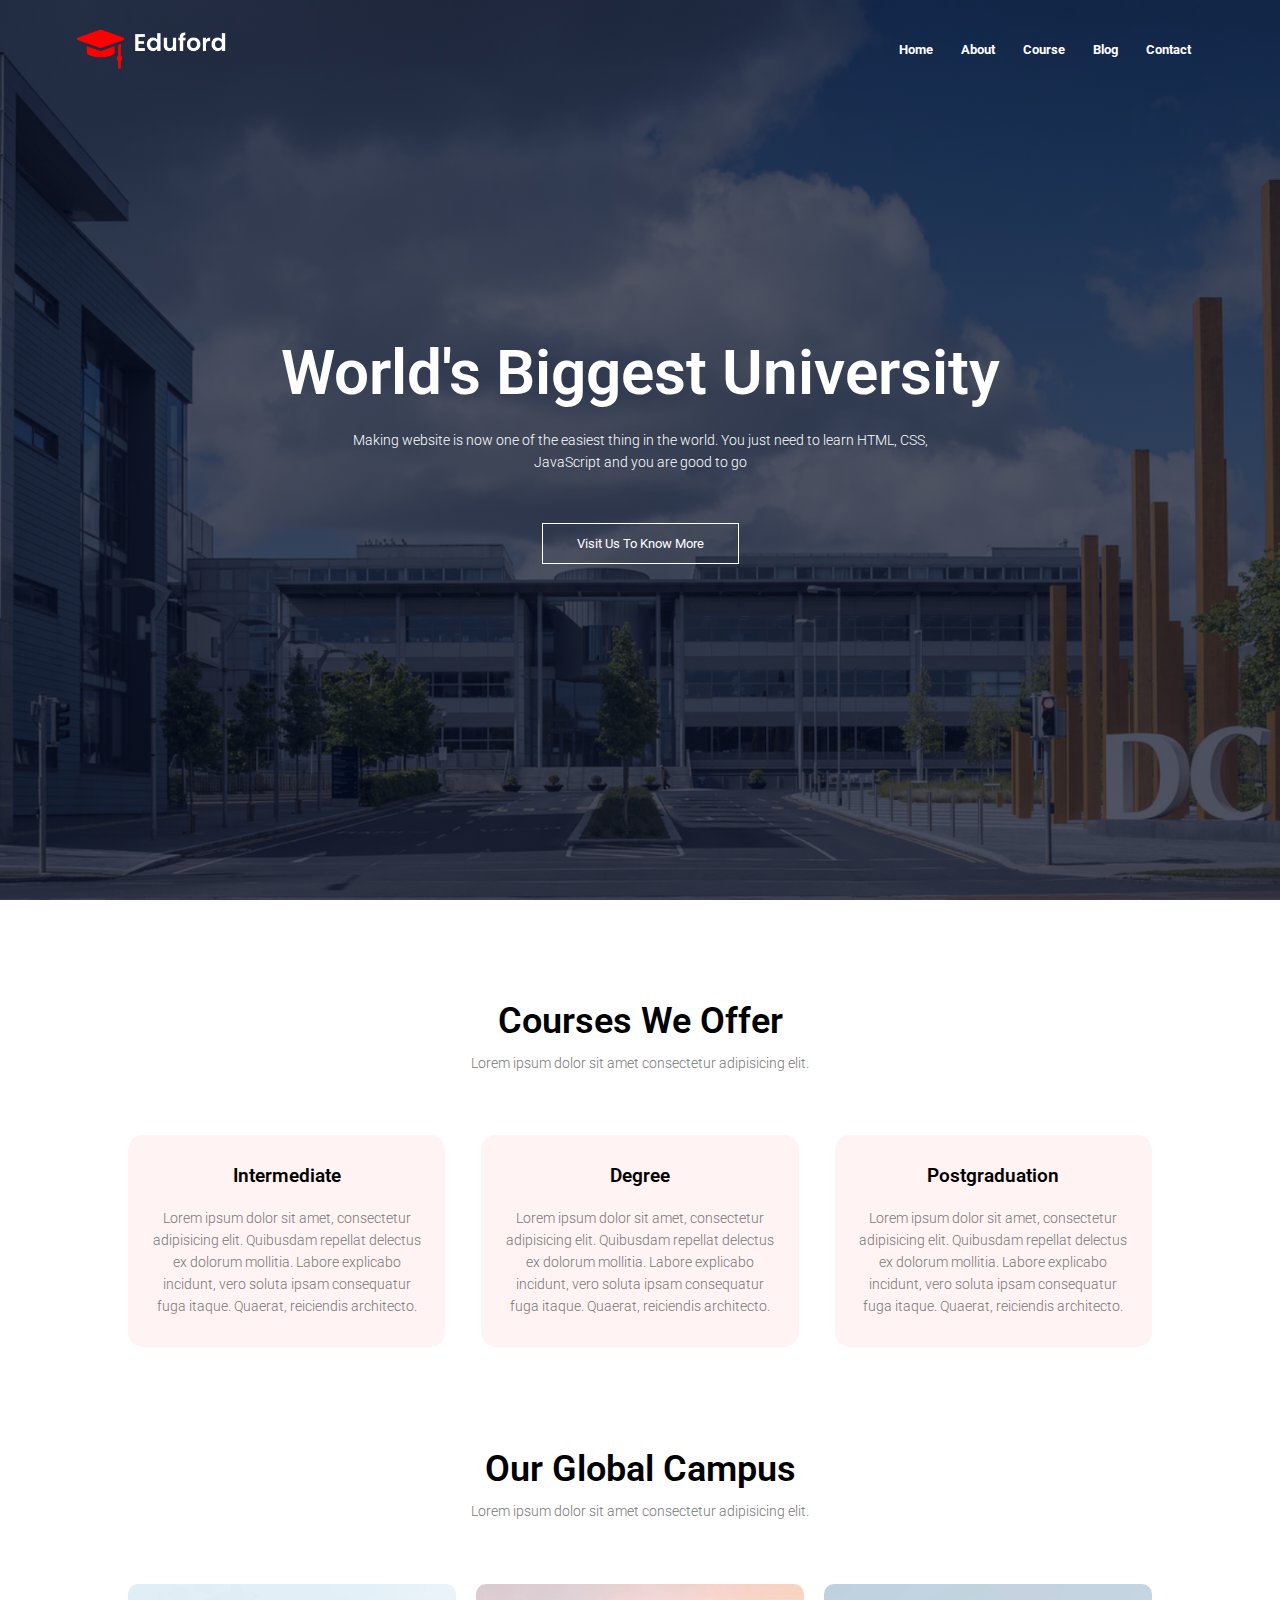
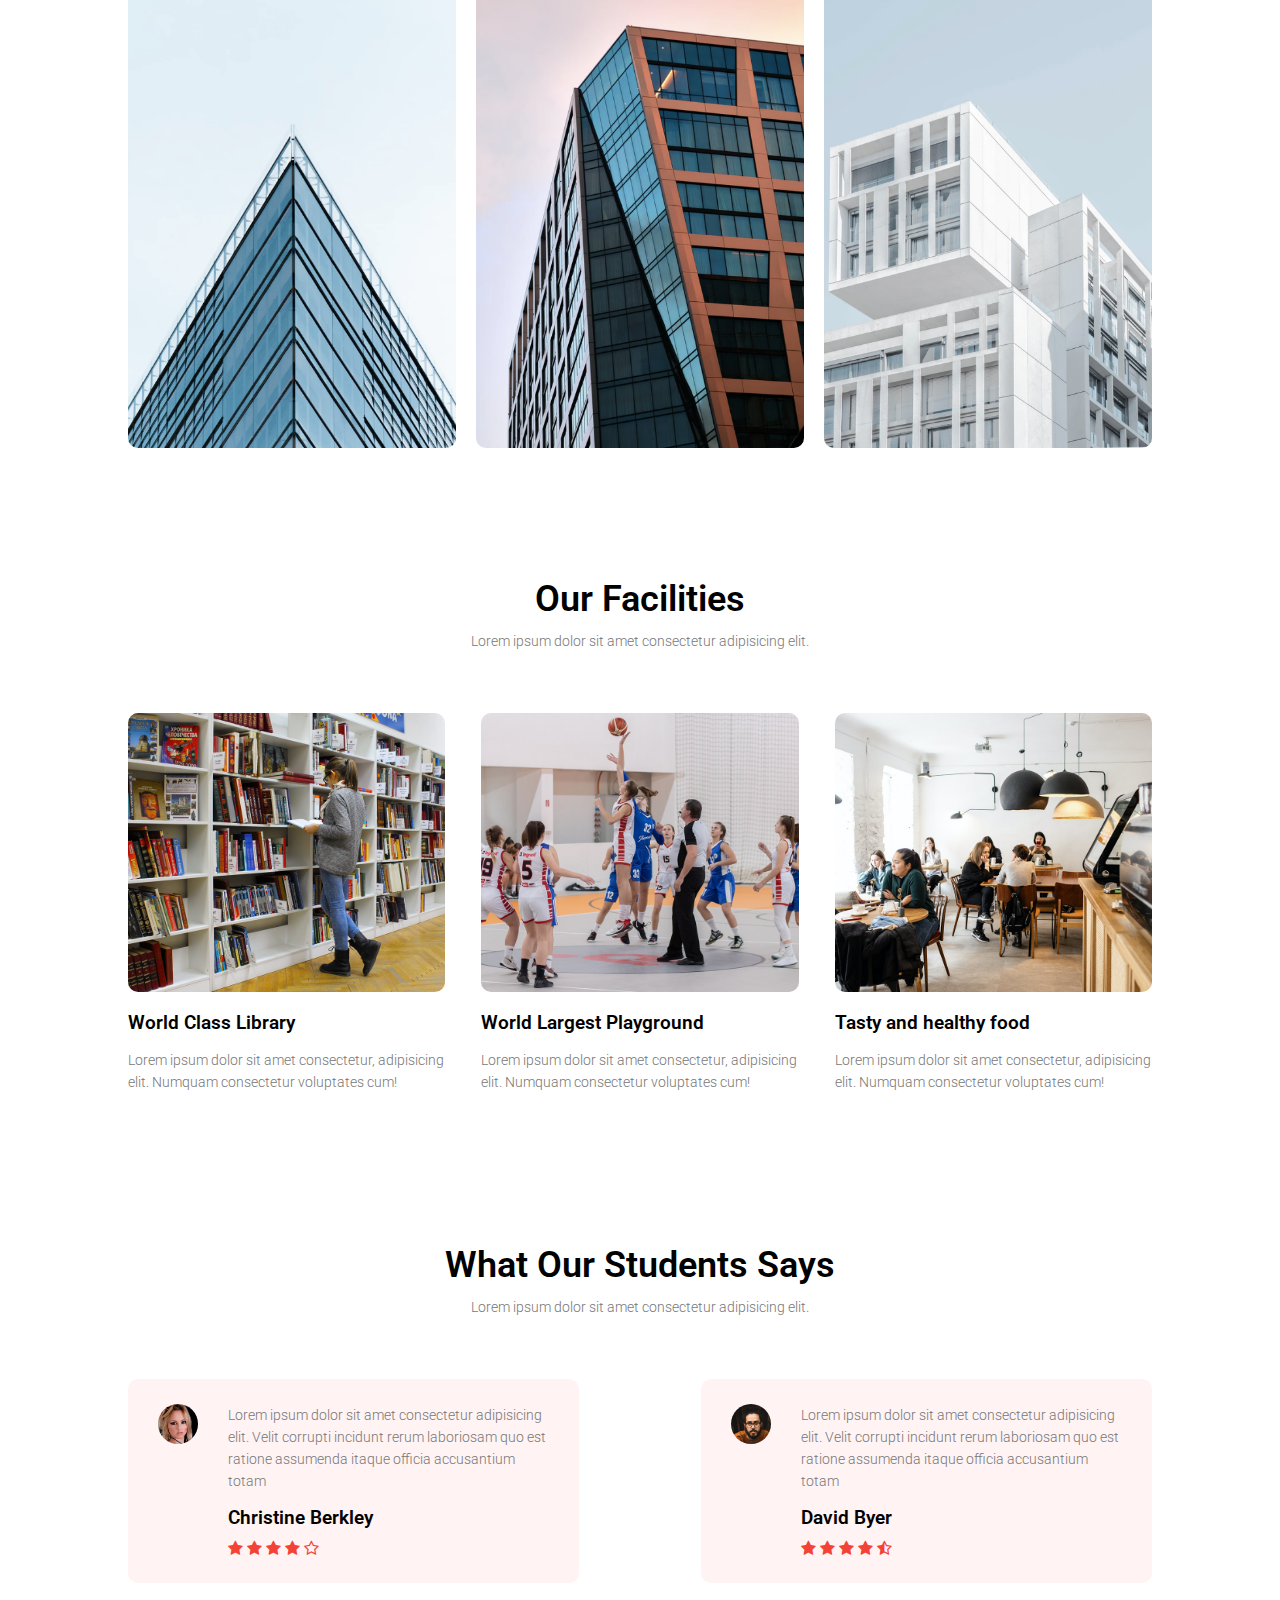
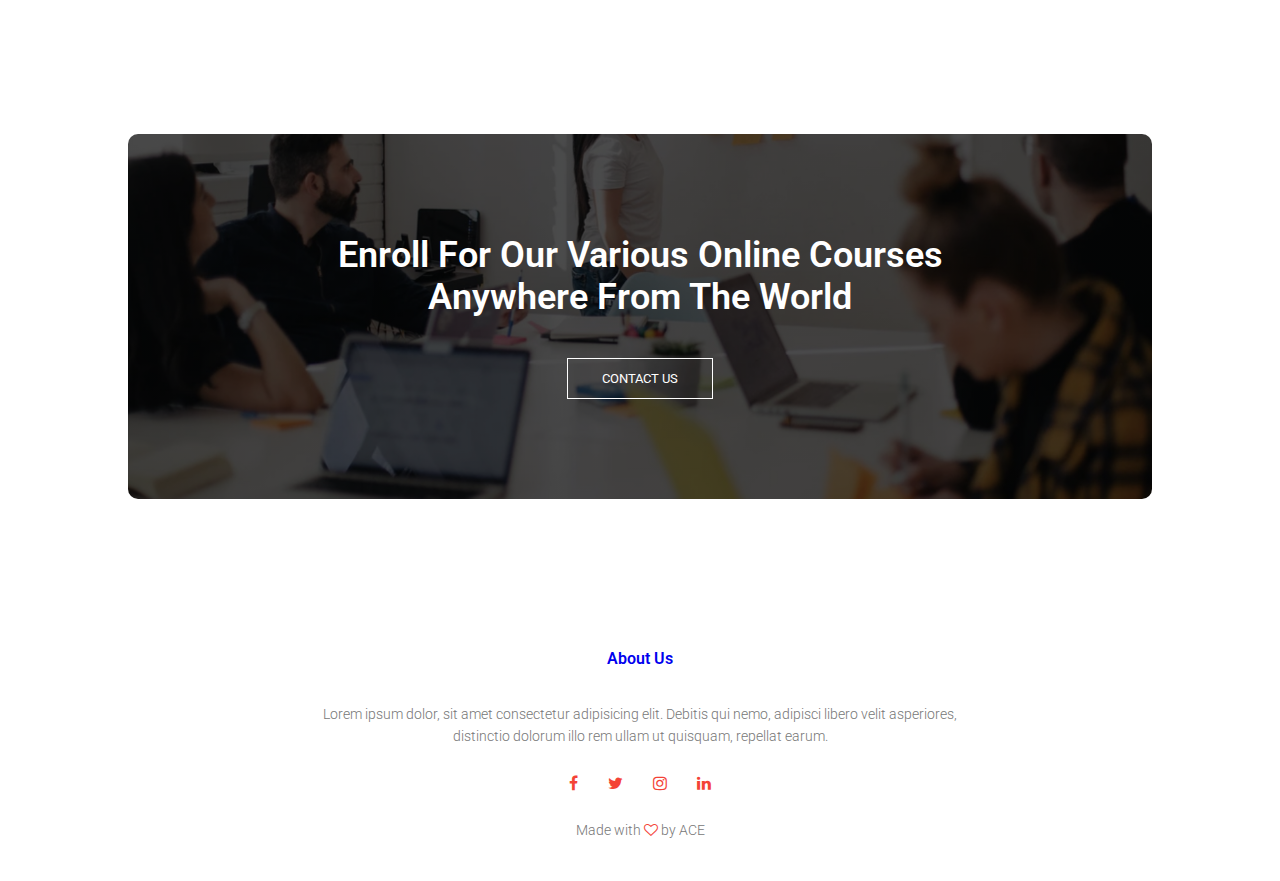
<file: index.html>
<!DOCTYPE html>
<html lang="en">
<head>
    <meta charset="UTF-8">
    <meta http-equiv="X-UA-Compatible" content="IE=edge">
    <meta name="viewport" content="width=device-width, initial-scale=1.0">
    <title>University Website Design by ACE</title>
    <link rel="stylesheet" href="general.css">
    <link rel="stylesheet" href="homepage.css">
    <link rel="stylesheet" href="media.css">
    <link rel="preconnect" href="https://fonts.googleapis.com">
    <link rel="preconnect" href="https://fonts.gstatic.com" crossorigin>
    <link href="https://fonts.googleapis.com/css2?family=Roboto:wght@100;300;400;700;900&display=swap" rel="stylesheet">
    <link rel="stylesheet" href="https://stackpath.bootstrapcdn.com/font-awesome/4.7.0/css/font-awesome.min.css">
    <link rel="stylesheet" href="https://cdnjs.cloudflare.com/ajax/libs/font-awesome/4.7.0/css/font-awesome.min.css">
</head>
<body>
    <section class="header">
        <nav>
            <a href="index.html"><img src="images/logo.png"></a>
            <div class="nav-links" id="navLinks">
                <div class="logo-container">
                    <i class="fa fa-times" onclick="hideMenu()"></i>
                    <img class="menu-logo" src="images/logo.png">
                </div>
                <ul>
                    <li id="icon-menu"><a href="index.html"><span><i class="fa fa-home"></i></span>Home</a></li>
                    <li id="icon-menu"><a href="about.html"><span><i class="fa fa-info"></i></span>About</a></li>
                    <li id="icon-menu"><a href="course.html"><span><i class="fa fa-bookmark"></i></span>Course</a></li>
                    <li id="icon-menu"><a href="blog.html"><span><i class="fa fa-comments"></i></span>Blog</a></li>
                    <li id="icon-menu"><a href="contact.html"><span><i class="fa fa-address-book"></i></span>Contact</a></li>
                </ul>
            </div>
            <i class="fa fa-bars" onclick="showMenu()"></i>
        </nav>

        <div class="text-box">
            <h1>World's Biggest University</h1>
            <p>Making website is now one of the easiest thing in the world. You just need to learn HTML, CSS,<br> JavaScript and you are good to go</p>
            <a href="contact.html" class="hero-btn">Visit Us To Know More</a>
        </div>
    </section>

    <!--------- Course ---------->

    <section class="course">
        <h1>Courses We Offer</h1>
        <p>Lorem ipsum dolor sit amet consectetur adipisicing elit.</p>

        <div class="row">
            <div class="course-col">
                <h3>Intermediate</h3>
                <p>Lorem ipsum dolor sit amet, consectetur adipisicing elit. Quibusdam repellat delectus ex dolorum mollitia. Labore explicabo incidunt, vero soluta ipsam consequatur fuga itaque. Quaerat, reiciendis architecto.</p>
            </div>
            <div class="course-col">
                <h3>Degree</h3>
                <p>Lorem ipsum dolor sit amet, consectetur adipisicing elit. Quibusdam repellat delectus ex dolorum mollitia. Labore explicabo incidunt, vero soluta ipsam consequatur fuga itaque. Quaerat, reiciendis architecto.</p>
            </div>
            <div class="course-col">
                <h3>Postgraduation</h3>
                <p>Lorem ipsum dolor sit amet, consectetur adipisicing elit. Quibusdam repellat delectus ex dolorum mollitia. Labore explicabo incidunt, vero soluta ipsam consequatur fuga itaque. Quaerat, reiciendis architecto.</p>
            </div>
        </div>
    </section>

    <!--------- campus --------->
    <section class="campus">
        <h1>Our Global Campus</h1>
        <p>Lorem ipsum dolor sit amet consectetur adipisicing elit.</p>

        <div class="row">
            <div class="campus-col">
                <img src="images/london.png">
                <div class="layer">
                    <h3>LONDON</h3>
                </div>
            </div>
            <div class="campus-col">
                <img src="images/newyork.png">
                <div class="layer">
                    <h3>NEW YORK</h3>
                </div>
            </div>
            <div class="campus-col">
                <img src="images/washington.png">
                <div class="layer">
                    <h3>WASHINGTON</h3>
                </div>
            </div>
        </div>
    </section>

    <!------- facilities ------->

    <section class="facilities">
        <h1>Our Facilities</h1>
        <p>Lorem ipsum dolor sit amet consectetur adipisicing elit.</p>

        <div class="row">
            <div class="facilities-col">
                <img src="images/library.png">
                <h3>World Class Library</h3>
                <p>Lorem ipsum dolor sit amet consectetur, adipisicing elit. Numquam consectetur voluptates cum!</p>
            </div>
            <div class="facilities-col">
                <img src="images/basketball.png">
                <h3>World Largest Playground</h3>
                <p>Lorem ipsum dolor sit amet consectetur, adipisicing elit. Numquam consectetur voluptates cum!</p>
            </div>
            <div class="facilities-col">
                <img src="images/cafeteria.png">
                <h3>Tasty and healthy food</h3>
                <p>Lorem ipsum dolor sit amet consectetur, adipisicing elit. Numquam consectetur voluptates cum!</p>
            </div>
        </div>
    </section>

    <!------- testimonials ------->

    <section class="testimonials">
        <h1>What Our Students Says</h1>
        <p>Lorem ipsum dolor sit amet consectetur adipisicing elit.</p>

        <div class="row">
            <div class="testimonials-col">
                <img src="images/user1.jpg">
                <div>
                    <p>Lorem ipsum dolor sit amet consectetur adipisicing elit. Velit corrupti incidunt rerum laboriosam quo est ratione assumenda itaque officia accusantium totam</p>
                    <h3>Christine Berkley</h3>
                    <i class="fa fa-star"></i>
                    <i class="fa fa-star"></i>
                    <i class="fa fa-star"></i>
                    <i class="fa fa-star"></i>
                    <i class="fa fa-star-o"></i>
                </div>
            </div>
            <div class="testimonials-col">
                <img src="images/user2.jpg">
                <div>
                    <p>Lorem ipsum dolor sit amet consectetur adipisicing elit. Velit corrupti incidunt rerum laboriosam quo est ratione assumenda itaque officia accusantium totam</p>
                    <h3>David Byer</h3>
                    <i class="fa fa-star"></i>
                    <i class="fa fa-star"></i>
                    <i class="fa fa-star"></i>
                    <i class="fa fa-star"></i>
                    <i class="fa fa-star-half-o"></i>
                </div>
            </div>
        </div>
    </section>


<!-------- call to action -------->

    <section class="cta">
        <h1>Enroll For Our Various Online Courses <br> Anywhere From The World</h1>
        <a href="contact.html" class="hero-btn">CONTACT US</a>
    </section>

<!-------- Footer -------->

    <section class="footer">
        <h4><a href="about.html">About Us</a></h4>
        <p>Lorem ipsum dolor, sit amet consectetur adipisicing elit. Debitis qui nemo, adipisci libero velit asperiores,<br>distinctio dolorum illo rem ullam ut quisquam, repellat earum.</p>
        <div class="icons">
            <i class="fa fa-facebook"></i>
            <i class="fa fa-twitter"></i>
            <i class="fa fa-instagram"></i>
            <i class="fa fa-linkedin"></i>
        </div>
        <p>Made with <i class="fa fa-heart-o"></i> by ACE</p>
    </section>

    <script src="main.js">

    </script>
</body>
</html>
</file>
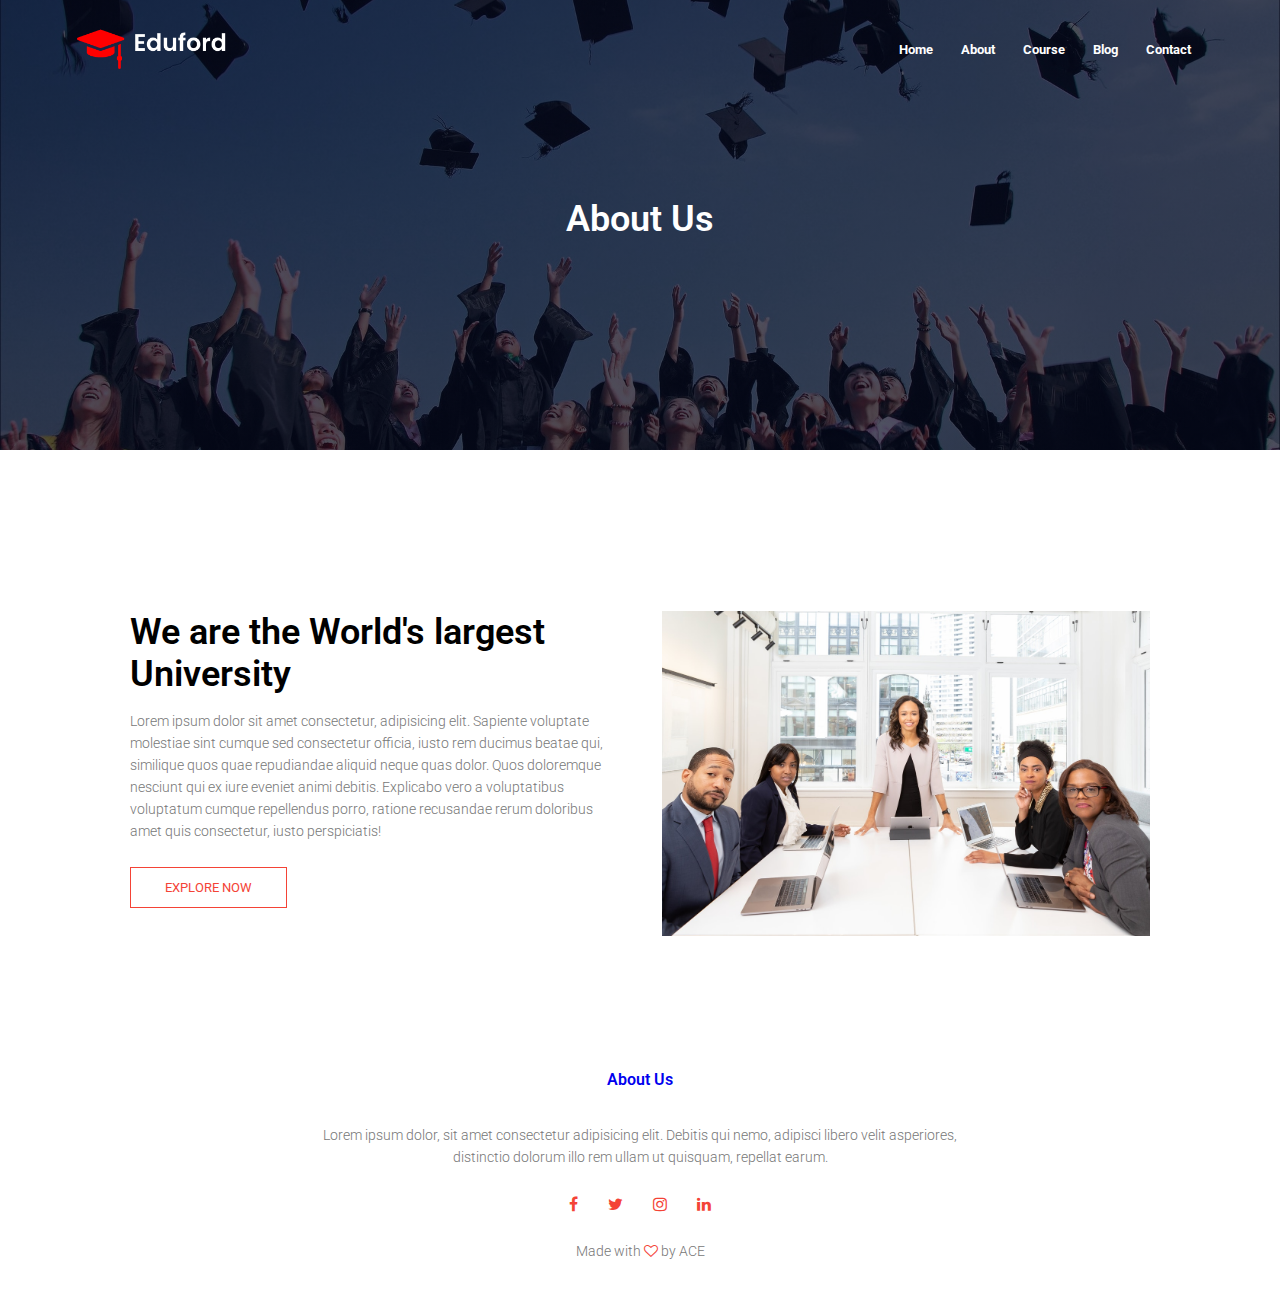
<file: about.html>
<!DOCTYPE html>
<html lang="en">
<head>
    <meta charset="UTF-8">
    <meta http-equiv="X-UA-Compatible" content="IE=edge">
    <meta name="viewport" content="width=device-width, initial-scale=1.0">
    <title>Eduford | About Us</title>
    <link rel="stylesheet" href="general.css">
    <link rel="stylesheet" href="homepage.css">
    <link rel="stylesheet" href="media.css">
    <link rel="stylesheet" href="about-us.css">
    <link rel="preconnect" href="https://fonts.googleapis.com">
    <link rel="preconnect" href="https://fonts.gstatic.com" crossorigin>
    <link href="https://fonts.googleapis.com/css2?family=Roboto:wght@100;300;400;700;900&display=swap" rel="stylesheet">
    <link rel="stylesheet" href="https://stackpath.bootstrapcdn.com/font-awesome/4.7.0/css/font-awesome.min.css">
</head>
<body>
    <section class="sub-header">
        <nav>
            <a href="index.html"><img src="images/logo.png"></a>
            <div class="nav-links" id="navLinks">
                <div class="logo-container">
                    <i class="fa fa-times" onclick="hideMenu()"></i>
                    <img class="menu-logo" src="images/logo.png">
                </div>
                <ul>
                    <li id="icon-menu"><a href="index.html"><span><i class="fa fa-home"></i></span>Home</a></li>
                    <li id="icon-menu"><a href="about.html"><span><i class="fa fa-info"></i></span>About</a></li>
                    <li id="icon-menu"><a href="course.html"><span><i class="fa fa-bookmark"></i></span>Course</a></li>
                    <li id="icon-menu"><a href="blog.html"><span><i class="fa fa-comments"></i></span>Blog</a></li>
                    <li id="icon-menu"><a href="contact.html"><span><i class="fa fa-address-book"></i></span>Contact</a></li>
                </ul>
            </div>
            <i class="fa fa-bars" onclick="showMenu()"></i>
        </nav>

        <h1>About Us</h1>
    </section>

<!----- about us content ----->

    <section class="about-us">
        <div class="row">
            <div class="about-col">
                <h1>We are the World's largest University</h1>
                <p>Lorem ipsum dolor sit amet consectetur, adipisicing elit. Sapiente voluptate molestiae sint cumque sed consectetur officia, iusto rem ducimus beatae qui, similique quos quae repudiandae aliquid neque quas dolor. Quos doloremque nesciunt qui ex iure eveniet animi debitis. Explicabo vero a voluptatibus voluptatum cumque repellendus porro, ratione recusandae rerum doloribus amet quis consectetur, iusto perspiciatis!</p>
                <a href="course.html" class="hero-btn red-btn">EXPLORE NOW</a>
            </div>
            <div class="about-col">
                <img src="images/about.jpg">
            </div>
        </div>
    </section>

<!-------- Footer -------->

    <section class="footer">
        <h4><a href="about.html">About Us</a></h4>
        <p>Lorem ipsum dolor, sit amet consectetur adipisicing elit. Debitis qui nemo, adipisci libero velit asperiores,<br>distinctio dolorum illo rem ullam ut quisquam, repellat earum.</p>
        <div class="icons">
            <i class="fa fa-facebook"></i>
            <i class="fa fa-twitter"></i>
            <i class="fa fa-instagram"></i>
            <i class="fa fa-linkedin"></i>
        </div>
        <p>Made with <i class="fa fa-heart-o"></i> by ACE</p>
    </section>

    <script src="main.js">

    </script>
</body>
</html>
</file>
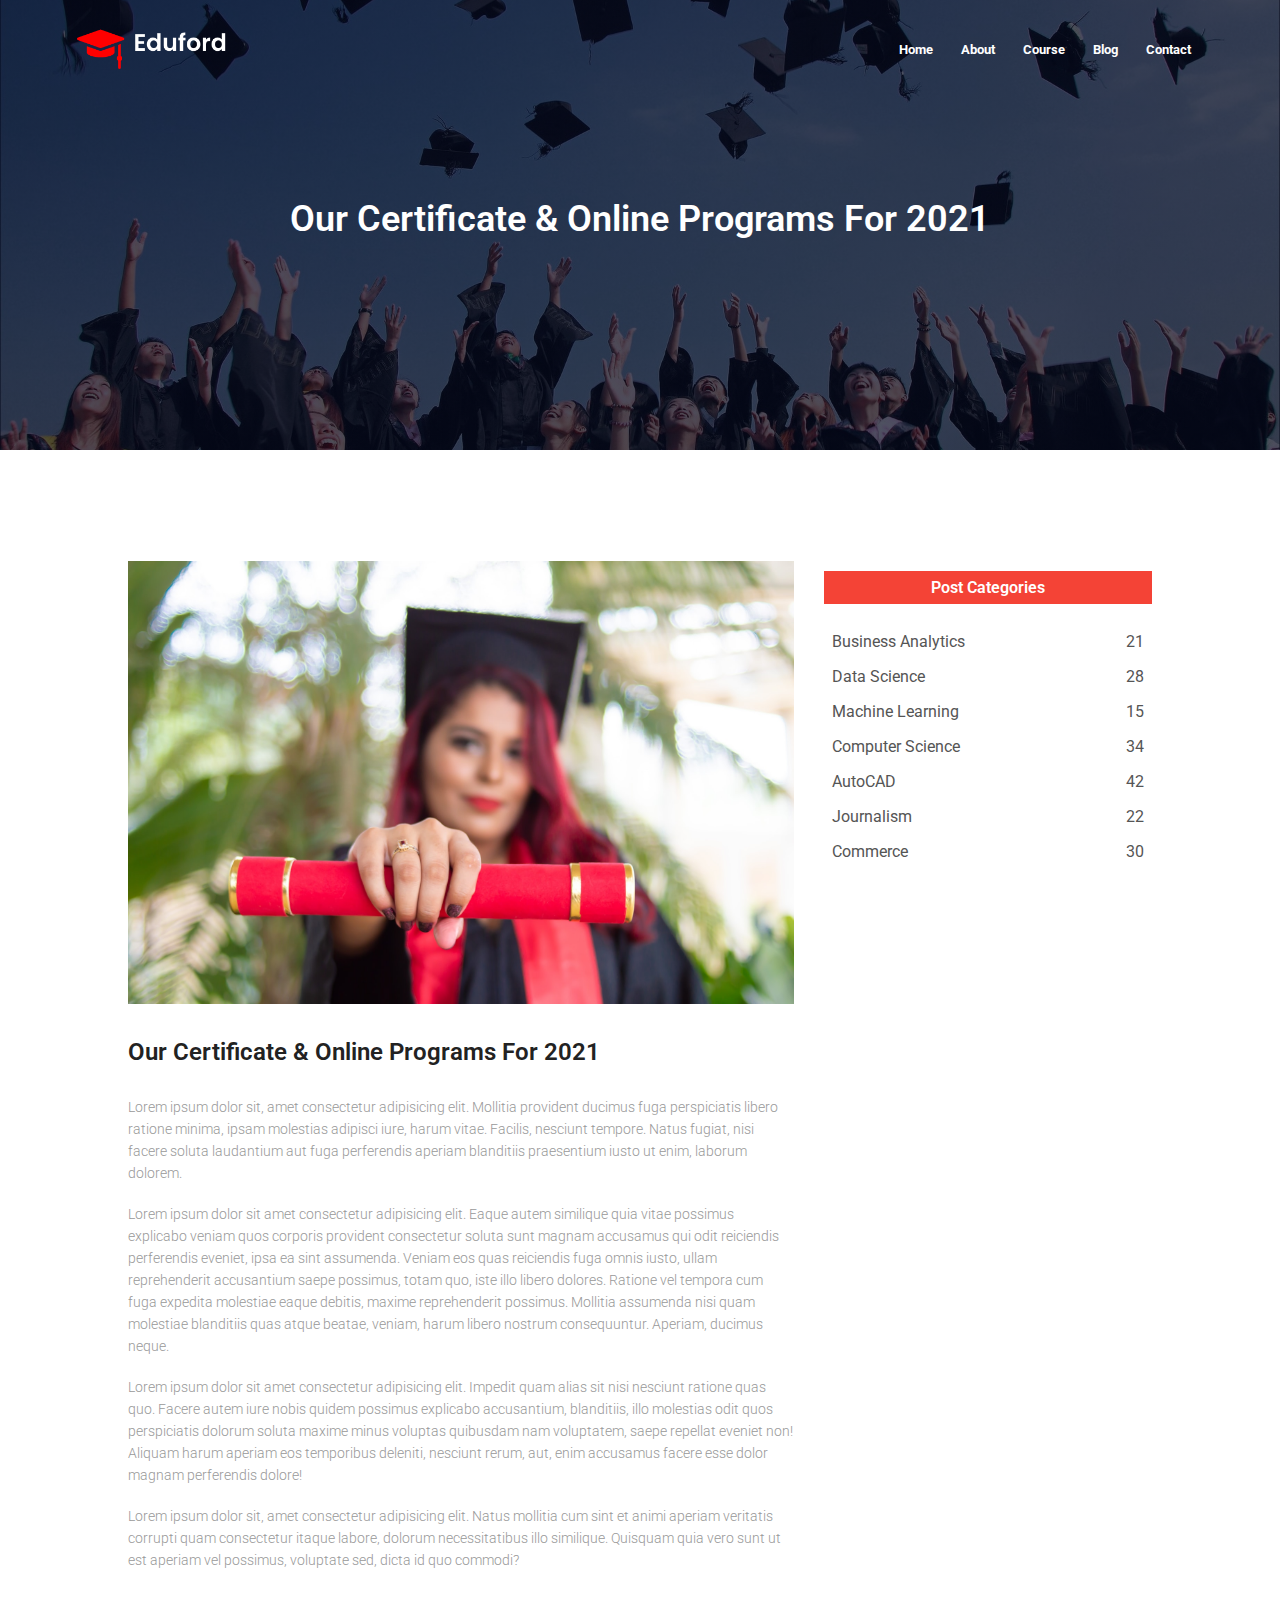
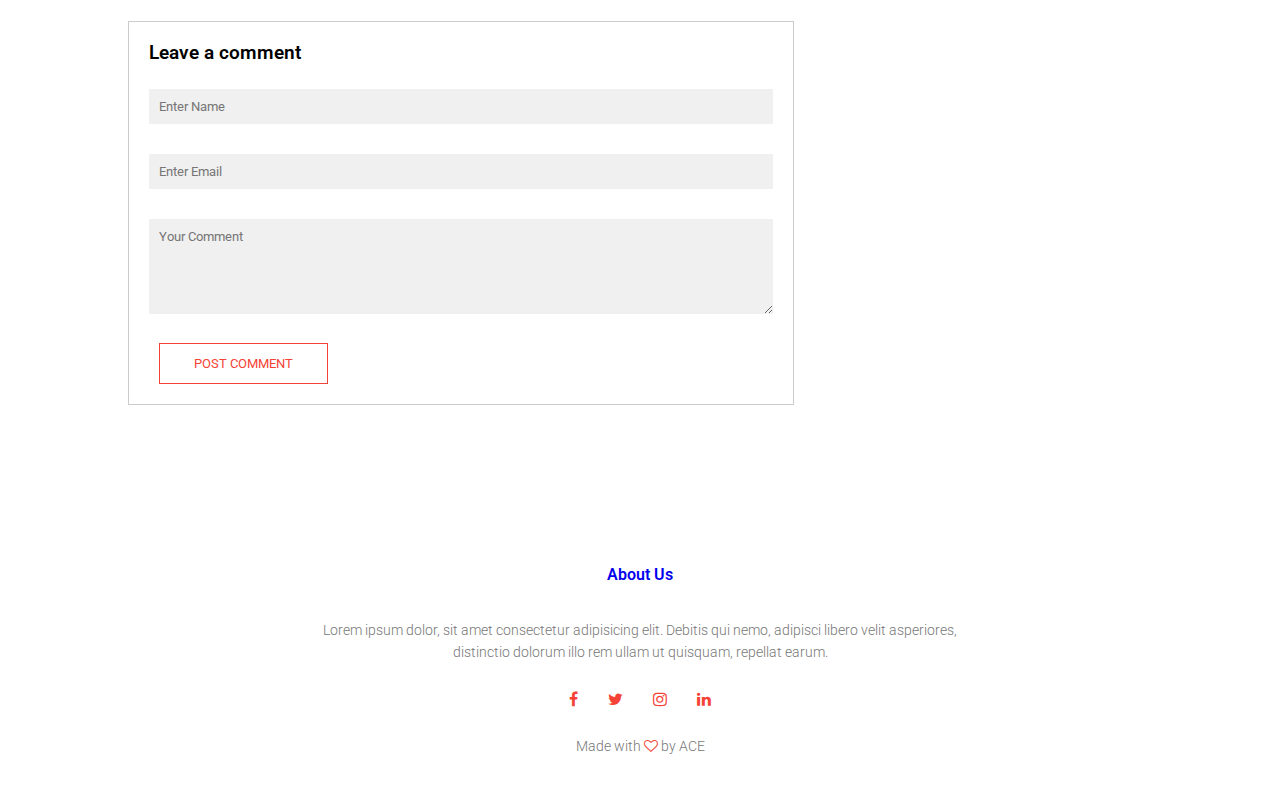
<file: blog.html>
<!DOCTYPE html>
<html lang="en">
<head>
    <meta charset="UTF-8">
    <meta http-equiv="X-UA-Compatible" content="IE=edge">
    <meta name="viewport" content="width=device-width, initial-scale=1.0">
    <title> Eduford | Blog</title>
    <link rel="stylesheet" href="general.css">
    <link rel="stylesheet" href="homepage.css">
    <link rel="stylesheet" href="media.css">
    <link rel="stylesheet" href="blog.css">
    <link rel="preconnect" href="https://fonts.googleapis.com">
    <link rel="preconnect" href="https://fonts.gstatic.com" crossorigin>
    <link href="https://fonts.googleapis.com/css2?family=Roboto:wght@100;300;400;700;900&display=swap" rel="stylesheet">
    <link rel="stylesheet" href="https://stackpath.bootstrapcdn.com/font-awesome/4.7.0/css/font-awesome.min.css">
</head>
<body>
    <section class="sub-header">
        <nav>
            <a href="index.html"><img src="images/logo.png"></a>
            <div class="nav-links" id="navLinks">
                <div class="logo-container">
                    <i class="fa fa-times" onclick="hideMenu()"></i>
                    <img class="menu-logo" src="images/logo.png">
                </div>
                <ul>
                    <li id="icon-menu"><a href="index.html"><span><i class="fa fa-home"></i></span>Home</a></li>
                    <li id="icon-menu"><a href="about.html"><span><i class="fa fa-info"></i></span>About</a></li>
                    <li id="icon-menu"><a href="course.html"><span><i class="fa fa-bookmark"></i></span>Course</a></li>
                    <li id="icon-menu"><a href="blog.html"><span><i class="fa fa-comments"></i></span>Blog</a></li>
                    <li id="icon-menu"><a href="contact.html"><span><i class="fa fa-address-book"></i></span>Contact</a></li>
                </ul>
            </div>
            <i class="fa fa-bars" onclick="showMenu()"></i>
        </nav>

        <h1>Our Certificate & Online Programs For 2021</h1>
    </section>

<!------ blog page content ---->

<section class="blog-content">
    <div class="row">
        <div class="blog-left">
            <img src="images/certificate.jpg">
            <h2>Our Certificate & Online Programs For 2021</h2>
            <p>Lorem ipsum dolor sit, amet consectetur adipisicing elit. Mollitia provident ducimus fuga perspiciatis libero ratione minima, ipsam molestias adipisci iure, harum vitae. Facilis, nesciunt tempore. Natus fugiat, nisi facere soluta laudantium aut fuga perferendis aperiam blanditiis praesentium iusto ut enim, laborum dolorem.</p>
            <br>
            <p>Lorem ipsum dolor sit amet consectetur adipisicing elit. Eaque autem similique quia vitae possimus explicabo veniam quos corporis provident consectetur soluta sunt magnam accusamus qui odit reiciendis perferendis eveniet, ipsa ea sint assumenda. Veniam eos quas reiciendis fuga omnis iusto, ullam reprehenderit accusantium saepe possimus, totam quo, iste illo libero dolores. Ratione vel tempora cum fuga expedita molestiae eaque debitis, maxime reprehenderit possimus. Mollitia assumenda nisi quam molestiae blanditiis quas atque beatae, veniam, harum libero nostrum consequuntur. Aperiam, ducimus neque.</p>
            <br>
            <p>Lorem ipsum dolor sit amet consectetur adipisicing elit. Impedit quam alias sit nisi nesciunt ratione quas quo. Facere autem iure nobis quidem possimus explicabo accusantium, blanditiis, illo molestias odit quos perspiciatis dolorum soluta maxime minus voluptas quibusdam nam voluptatem, saepe repellat eveniet non! Aliquam harum aperiam eos temporibus deleniti, nesciunt rerum, aut, enim accusamus facere esse dolor magnam perferendis dolore!</p>
            <br>
            <p>Lorem ipsum dolor sit, amet consectetur adipisicing elit. Natus mollitia cum sint et animi aperiam veritatis corrupti quam consectetur itaque labore, dolorum necessitatibus illo similique. Quisquam quia vero sunt ut est aperiam vel possimus, voluptate sed, dicta id quo commodi?</p>

            <div class="comment-box">

                <h3>Leave a comment</h3>

                <form class="comment-form">
                    <input type="text" placeholder="Enter Name">
                    <input type="email" placeholder="Enter Email">
                    <textarea rows="5" placeholder="Your Comment"></textarea>
                    <button type="submit" class="hero-btn red-btn">POST COMMENT</button>
                </form>

            </div>
        </div>
        <div class="blog-right">
            <h3>Post Categories</h3>
            <div>
                <span>Business Analytics</span>
                <span>21</span>
            </div>
            <div>
                <span>Data Science</span>
                <span>28</span>
            </div>
            <div>
                <span>Machine Learning</span>
                <span>15</span>
            </div>
            <div>
                <span>Computer Science</span>
                <span>34</span>
            </div>
            <div>
                <span>AutoCAD</span>
                <span>42</span>
            </div>
            <div>
                <span>Journalism</span>
                <span>22</span>
            </div>
            <div>
                <span>Commerce</span>
                <span>30</span>
            </div>
        </div>

    </div>
</section>

<!-------- Footer -------->

    <section class="footer">
        <h4><a href="about.html">About Us</a></h4>
        <p>Lorem ipsum dolor, sit amet consectetur adipisicing elit. Debitis qui nemo, adipisci libero velit asperiores,<br>distinctio dolorum illo rem ullam ut quisquam, repellat earum.</p>
        <div class="icons">
            <i class="fa fa-facebook"></i>
            <i class="fa fa-twitter"></i>
            <i class="fa fa-instagram"></i>
            <i class="fa fa-linkedin"></i>
        </div>
        <p>Made with <i class="fa fa-heart-o"></i> by ACE</p>
    </section>

    <script src="main.js">

    </script>
</body>
</html>
</file>
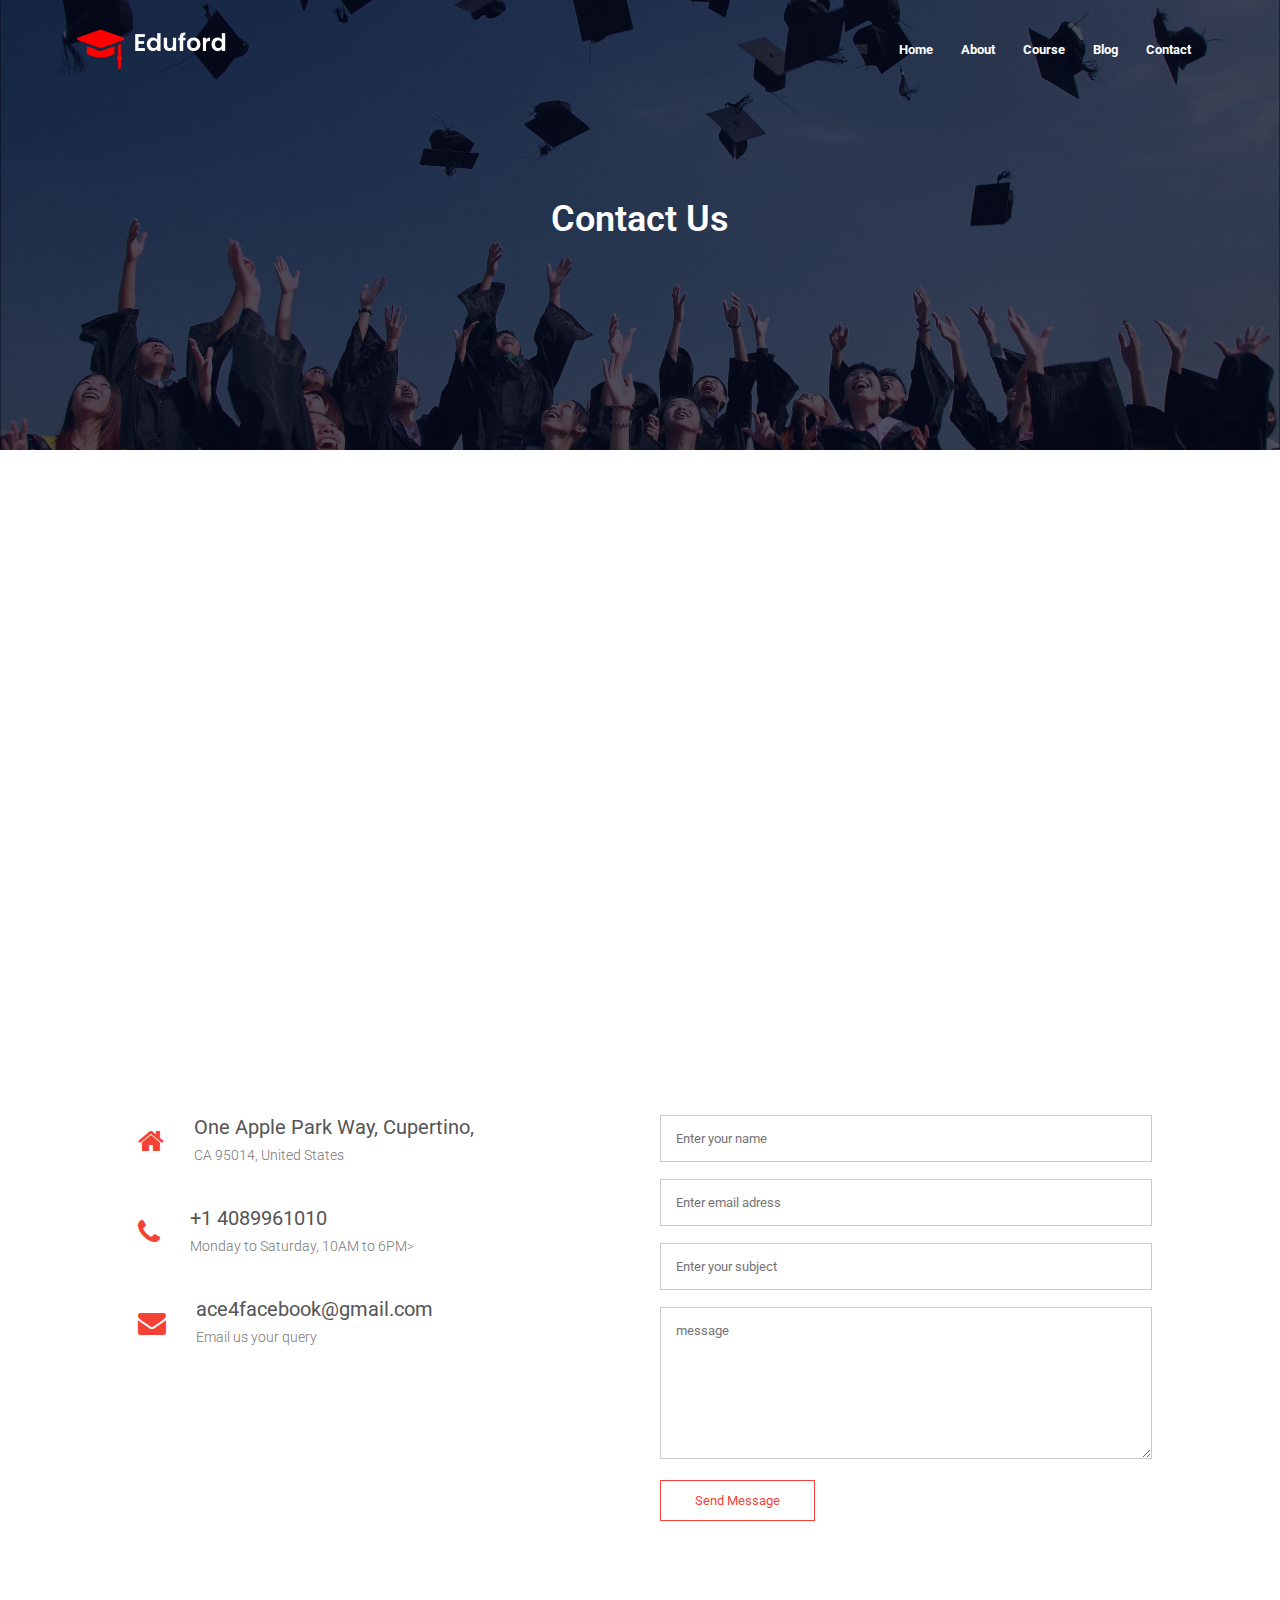
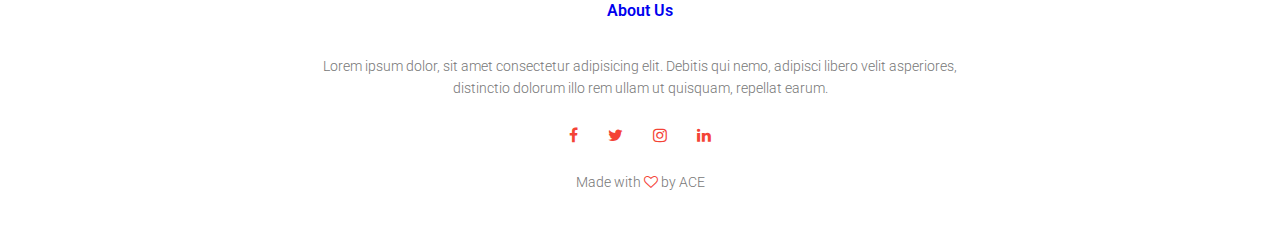
<file: contact.html>
<!DOCTYPE html>
<html lang="en">
<head>
    <meta charset="UTF-8">
    <meta http-equiv="X-UA-Compatible" content="IE=edge">
    <meta name="viewport" content="width=device-width, initial-scale=1.0">
    <title>Eduford | Contact Us</title>
    <link rel="stylesheet" href="general.css">
    <link rel="stylesheet" href="homepage.css">
    <link rel="stylesheet" href="media.css">
    <link rel="stylesheet" href="contact.css">
    <link rel="preconnect" href="https://fonts.googleapis.com">
    <link rel="preconnect" href="https://fonts.gstatic.com" crossorigin>
    <link href="https://fonts.googleapis.com/css2?family=Roboto:wght@100;300;400;700;900&display=swap" rel="stylesheet">
    <link rel="stylesheet" href="https://stackpath.bootstrapcdn.com/font-awesome/4.7.0/css/font-awesome.min.css">
</head>
<body>
    <section class="sub-header">
        <nav>
            <a href="index.html"><img src="images/logo.png"></a>
            <div class="nav-links" id="navLinks">
                <div class="logo-container">
                    <i class="fa fa-times" onclick="hideMenu()"></i>
                    <img class="menu-logo" src="images/logo.png">
                </div>
                <ul>
                    <li id="icon-menu"><a href="index.html"><span><i class="fa fa-home"></i></span>Home</a></li>
                    <li id="icon-menu"><a href="about.html"><span><i class="fa fa-info"></i></span>About</a></li>
                    <li id="icon-menu"><a href="course.html"><span><i class="fa fa-bookmark"></i></span>Course</a></li>
                    <li id="icon-menu"><a href="blog.html"><span><i class="fa fa-comments"></i></span>Blog</a></li>
                    <li id="icon-menu"><a href="contact.html"><span><i class="fa fa-address-book"></i></span>Contact</a></li>
                </ul>
            </div>
            <i class="fa fa-bars" onclick="showMenu()"></i>
        </nav>

        <h1>Contact Us</h1>
    </section>

<!----- contact us content ----->

    <section class="location">
        <iframe src="https://www.google.com/maps/embed?pb=!1m18!1m12!1m3!1d65350392.33141447!2d-145.89245414532817!3d1.3738419931667993!2m3!1f0!2f0!3f0!3m2!1i1024!2i768!4f13.1!3m3!1m2!1s0x808fb596e9e188fd%3A0x3b0d8391510688f0!2sApple%20Park!5e0!3m2!1sen!2sng!4v1662821592091!5m2!1sen!2sng" width="600" height="450" style="border:0;" allowfullscreen="" loading="lazy" referrerpolicy="no-referrer-when-downgrade"></iframe>
    </section>

    <section class="contact-us">
        <div class="row">
            <div class="contact-col">
                <div>
                    <i class="fa fa-home"></i>
                    <span>
                        <h5>One Apple Park Way, Cupertino,</h5>
                        <p>CA 95014, United States</p>
                    </span>
                </div>
                <div>
                    <i class="fa fa-phone"></i>
                    <span>
                        <h5>+1 4089961010</h5>
                        <p>Monday to Saturday, 10AM to 6PM>
                    </span>
                </div>
                <div>
                    <i class="fa fa-envelope"></i>
                    <span>
                        <h5>ace4facebook@gmail.com</h5>
                        <p>Email us your query</p>
                    </span>
                </div>
            </div>
            <div class="contact-col">
                <form action="">
                    <input type="text" placeholder="Enter your name" required>
                    <input type="email" placeholder="Enter email adress" required>
                    <input type="text" placeholder="Enter your subject" required>
                    <textarea rows="8" placeholder="message" required></textarea>
                    <button type="submit" class="hero-btn red-btn">Send Message</button>
                </form>
            </div>
        </div>
    </section>

<!-------- Footer -------->

    <section class="footer">
        <h4><a href="about.html">About Us</a></h4>
        <p>Lorem ipsum dolor, sit amet consectetur adipisicing elit. Debitis qui nemo, adipisci libero velit asperiores,<br>distinctio dolorum illo rem ullam ut quisquam, repellat earum.</p>
        <div class="icons">
            <i class="fa fa-facebook"></i>
            <i class="fa fa-twitter"></i>
            <i class="fa fa-instagram"></i>
            <i class="fa fa-linkedin"></i>
        </div>
        <p>Made with <i class="fa fa-heart-o"></i> by ACE</p>
    </section>

    <script src="main.js">

    </script>
</body>
</html>
</file>
<file: general.css>
*{
    margin: 0;
    padding: 0;
    box-sizing: border-box;
    font-family: 'Roboto', sans-serif;
}

a {
    text-decoration: none;
}

a:visited {
    color: inherit;
}

.sub-header {
    height: 50vh;
    width: 100%;
    background-image: linear-gradient(rgba(4,9,30,0.7),rgba(4,9,30,0.7)),url(images/background.jpg);
    background-position: center;
    background-size: cover;
    text-align: center;
    color: #fff;
}

.sub-header h1{
    margin-top: 100px;
}

.red-btn {
    border: 1px solid #f44336 !important;
    background: transparent !important;
    color: #f44336 !important;
}

.red-btn:hover {
    color: #fff !important;
    transition: 2s !important;
}

.hero-btn:hover {
    border: 1px solid #f44336 !important;
    background-color: #f44336 !important;
    transition: 1s;
}
</file>
<file: homepage.css>
.header {
    min-height: 100vh;
    width: 100%;
    background-image: linear-gradient(rgba(4, 9, 30, 0.7), rgba(4, 9, 30, 0.7)), url(images/banner.png);
    background-position: center;
    background-size: cover;
    position: relative;
}

nav {
    display: flex;
    padding: 2% 6%;
    justify-content: space-between;
    align-items: center;
}

nav img {
    width: 150px;
}

.nav-links {
    flex: 1;
    text-align: right;
}

.nav-links ul li {
    list-style: none;
    display: inline-block;
    padding: 8px 12px;
    position: relative;
}

.nav-links ul li a {
    color: #fff;
    text-decoration: none;
    font-size: 13px;
    font-weight: 700;
}

.nav-links ul li::after {
    content: "";
    width: 0%;
    height: 2px;
    background-color: #f44336;
    display: block;
    margin: auto;
    transition: 0.5s;
    box-shadow: 0 0 20px 0 rgba(0, 0, 0, 0.7);
}

.nav-links ul li:hover::after {
    width: 100%;
}

.logo-container {
    display: flex;
    justify-content: space-between;
    background-color: #000000d5;
    padding: 10px 20px 15px 20px;
    align-items: center;
    display: none;
    box-shadow: 15px 0 20px 0 rgba(0, 0, 0, 0.7);
}

.text-box {
    width: 90%;
    color: #fff;
    position: absolute;
    top: 50%;
    left: 50%;
    transform: translate(-50%, -50%);
    text-align: center;
}

.text-box h1 {
    font-size: 62px;
}

.text-box p {
    margin: 10px 0 40px;
    font-size: 14px;
    color: #fff;
}

.hero-btn {
    display: inline-block;
    text-decoration: none;
    color: #fff;
    border: 1px solid #fff;
    padding: 12px 34px;
    font-size: 13px;
    background: transparent;
    position: relative;
    cursor: pointer;
}

.hero-btn:hover {
    transition: 1s;
}

nav .fa {
    display: none;
}

/*------- Course-------*/

.course {
    width: 80%;
    margin: auto;
    text-align: center;
    padding-top: 100px;
}

h1 {
    font-size: 36px;
    font-weight: 600;
}

p {
    color: #777;
    font-size: 14px;
    font-weight: 300;
    line-height: 22px;
    padding: 10px;
}

.row {
    margin-top: 5%;
    display: flex;
    justify-content: space-between;
}

.course-col {
    flex-basis: 31%;
    background-color: #fff3f3;
    border-radius: 15px;
    margin-bottom: 5%;
    padding: 20px 12px;
    transition: 0.5s;
}

h3 {
    text-align: center;
    font-weight: 600;
    margin: 10px 0;
}

.course-col:hover {
    box-shadow: 0 0 20px 0px rgba(0, 0, 0, 0.2);
}


/* ----------Campus-------- */

.campus {
    width: 80%;
    margin: auto;
    text-align: center;
    padding-top: 50px;
}

.campus-col {
    flex-basis: 32%;
    border-radius: 10px;
    margin-bottom: 30px;
    position: relative;
    overflow: hidden;
}

.campus-col img {
    width: 100%;
    display: block;
}

.layer {
    background-color: transparent;
    height: 100%;
    width: 100%;
    position: absolute;
    top: 0;
    left: 0;
    transition: 1.5s;
}

.layer:hover {
    background-color: rgba(244, 67, 54, 0.7);
}

.layer h3 {
    width: 100%;
    font-weight: 500;
    color: #fff;
    font-size: 26px;
    bottom: 0;
    left: 50%;
    transform: translateX(-50%);
    position: absolute;
    opacity: 0;
    transition: 0.5s;
}

.layer:hover h3 {
    bottom: 49%;
    opacity: 1;
}


/*---------Facilities---------*/

.facilities {
    width: 80%;
    margin: auto;
    text-align: center;
    padding-top: 100px;
}

.facilities-col {
    flex-basis: 31%;
    border-radius: 10px;
    margin-bottom: 5%;
    text-align: left;
}

.facilities-col img {
    width: 100%;
    border-radius: 10px;
}

.facilities-col p {
    padding: 0;
}

.facilities-col h3 {
    margin-top: 16px;
    margin-bottom: 15px;
    text-align: left;
}


/*--------Testimonials------*/

.testimonials {
    width: 80%;
    margin: auto;
    text-align: center;
    padding-top: 100px;   
}

.testimonials-col {
    flex-basis: 44%;
    border-radius: 10px;
    margin-bottom: 5%;
    text-align: left;
    background-color: #fff3f3;
    padding: 25px;
    cursor: pointer;
    display: flex;    
}

.testimonials-col img {
    height: 40px;
    border-radius: 50%;
    margin-left: 5px;
    margin-right: 30px;
}

.testimonials-col p {
    padding: 0;
}

.testimonials-col h3 {
    margin-top: 15px;
    text-align: left;
}

.testimonials-col .fa {
    color: #f44336;
}

/* ---------Call To Action--------- */

.cta {
    margin: 100px auto;
    width: 80%;
    background-image: linear-gradient(rgba(0,0,0,0.7), rgba(0,0,0,0.7)),url(images/banner2.jpg);
    background-position: center;
    background-size: cover;
    border-radius: 10px;
    padding: 100px 0;
    text-align: center;
    color: #fff;
}


.cta h1 {
    margin-bottom: 40px;
}

/*-------- Footer --------*/

.footer {
    width: 100%;
    text-align: center;
    padding: 30px 0;
}

.footer h4 {
    margin-bottom: 25px;
    margin-top: 20px;
    font-weight: 600;
    color: #f44336;
}

.icons .fa {
    color: #f44336;
    margin: 0 13px;
    cursor: pointer;
    padding: 18px 0;
}

.fa-heart-o {
    color: #f44336;
}
</file>
<file: media.css>
@media(max-width: 700px) {


    /*-------Header-------*/


    nav img {
        margin-top: 10px;
    }

    .text-box h1 {
        font-size: 20px;
    }

    .nav-links ul li {
        display: block;

    }

    .nav-links {
        position: fixed;
        background-color: #f44336;
        height: 100vh;
        width: 375px;
        top: 0;
        right: -375px;
        text-align: left;
        z-index: 2;
        transition: 1s;
    }

    .menu-logo {
        display: inline-block;
    }

    .logo-container {
        display: flex;
    }

    nav .fa {
        display: block;
        color: #fff;
        margin: 10px;
        font-size: 22px;
        cursor: pointer;
    }

    .fa-times {
        z-index: 2;
    }

    .nav-links ul {
        padding: 30px 0px;
    }

    #icon-menu {
        width: 50%;
    }

    .nav-links ul li a {
        font-size: 15px;
    }

    #icon-menu span {
        display: inline-block;
        width: 30%;
        text-align: center;
    }
    /*----------Course----------*/

    .row {
        flex-direction: column;
    }


    /*--------Testimonials------*/


    .testimonials-col {
        position: relative;
        margin-top: 25%;
    }

    .testimonials-col img {
        position: absolute;
        height: 70px;
        top: -23%;
        right: 30%;
        box-shadow: 0 0 20px 0px rgba(0, 0, 0, 0.2);
    }


    /* ---------Call To Action--------- */


    .cta h1 {
        font-size: 24px;
        padding: 0 10px;
    }

    .cta .hero-btn {
        margin-top: 20%;
    }


    /* ---------Footer--------- */


    .footer p {
        padding: 0 25px;
    }

    /*---------- blog --------*/
    .sub-header h1 {
        font-size: 25px;
    }
}
</file>
<file: about-us.css>
.about-us {
    width: 80%;
    margin: auto;
    padding-top: 80px;
    padding-bottom: 50px;
}

.about-col {
    flex-basis: 48%;
    padding: 30px 2px;
}

.about-col img {
    width: 100%;
}

.about-col h1 {
    padding-top: 0;
}

.about-col p {
    padding: 15px 0 25px;
}
</file>
<file: blog.css>
.blog-content {
    width: 80%;
    margin: auto;
    padding: 60px 0;
}

.blog-left {
    flex-basis: 65%;
}

.blog-left img {
    width: 100%;
}

.blog-left h2 {
    color: #222;
    font-weight: 600;
    margin: 30px 0;
}

.blog-left p {
    color: #999;
    padding: 0;
}

.blog-right {
    flex-basis: 32%;
}

.blog-right h3 {
    background: #f44336;
    color: #fff;
    padding: 7px 0;
    font-size: 16px;
    margin-bottom: 20px;
}

.blog-right div {
    display: flex;
    align-items: center;
    justify-content: space-between;
    color: #555;
    padding: 8px;
}

.comment-box {
    border: 1px solid #ccc;
    margin: 50px 0;
    padding: 10px 20px;
}

.comment-box h3 {
    text-align: left;
}

.comment-form input, .comment-form textarea{
    width: 100%;
    padding: 10px;
    margin: 15px 0;
    border: none;
    outline: none;
    background-color: #f0f0f0;
}

.comment-form button {
    margin: 10px;
}
</file>
<file: contact.css>
.location {
    width: 80%;
    margin: auto;
    padding: 80px 0;
}

.location iframe {
    width: 100%;
}

.contact-us {
    width: 80%;
    margin: auto;
}

.contact-col {
    flex-basis: 48%;
    margin-bottom: 30px;
}

.contact-col div {
    display: flex;
    align-items: center;
    margin-bottom: 40px;
}

.contact-col div .fa {
    font-size: 28px;
    color: #f44336;
    margin: 10px;
    margin-right: 30px;
}

.contact-col div p {
    padding: 0px;
}

.contact-col div h5 {
    font-size: 20px;
    margin-bottom: 5px;
    color: #555;
    font-weight: 400;
}

.contact-col input, .contact-col textarea {
    width: 100%;
    padding: 15px;
    margin-bottom: 17px;
    outline: none;
    border: 1px solid #ccc;
}
</file>
